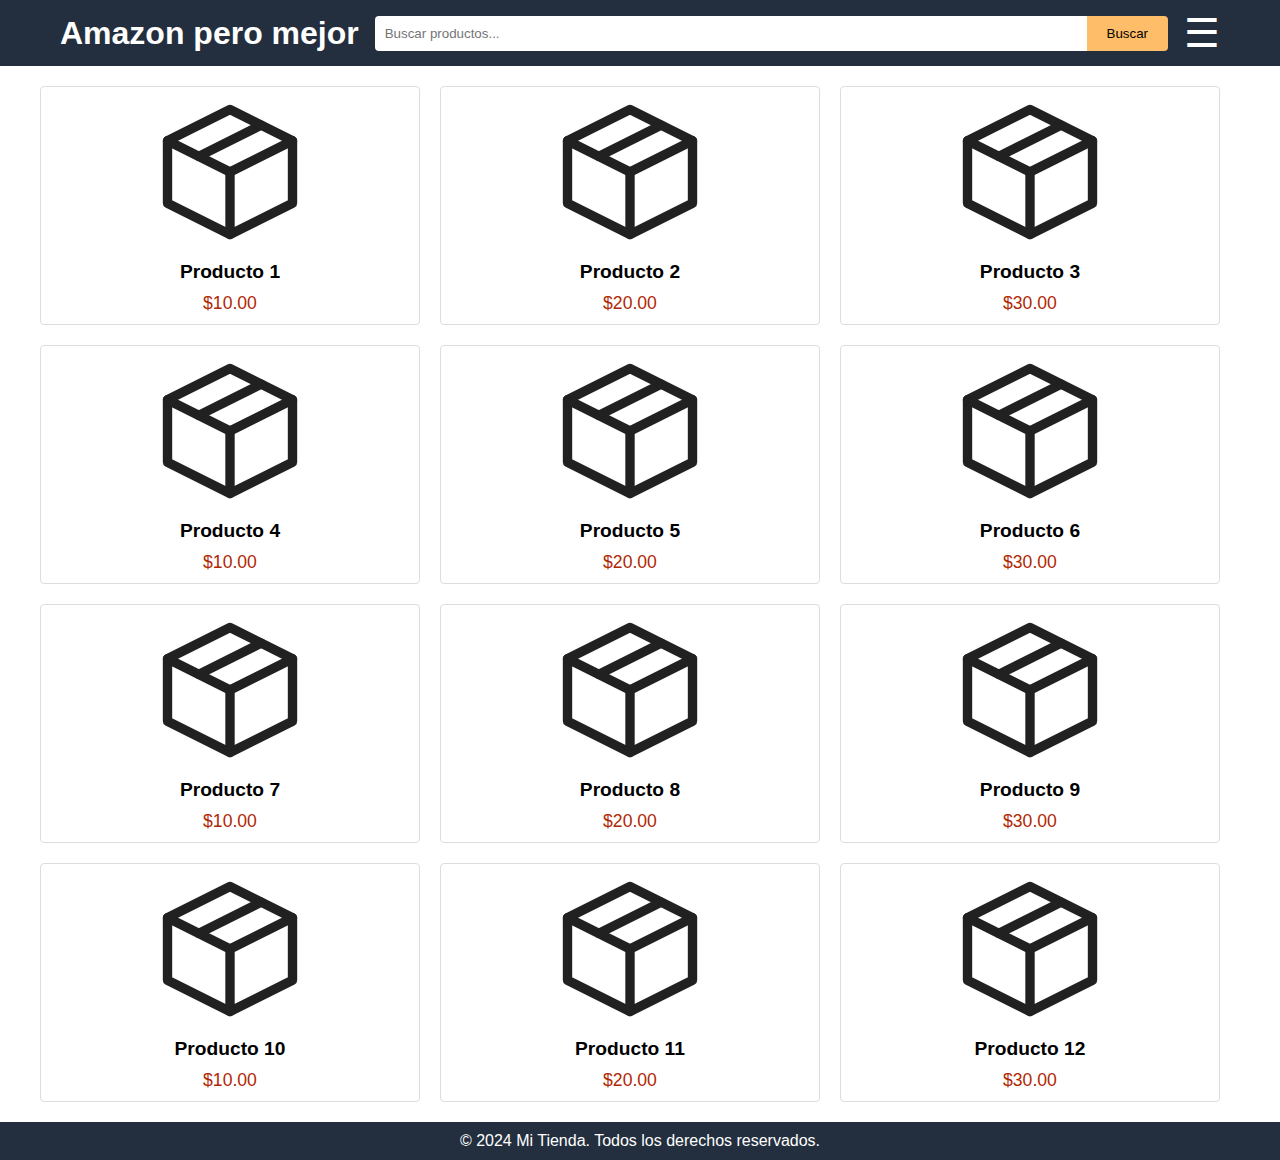
<file: index.html>
<!DOCTYPE html>
<html lang="es">
<head>
  <meta charset="UTF-8">
  <meta name="viewport" content="width=device-width, initial-scale=1.0">
  <title>Amazon</title>
  <link rel="stylesheet" href="css/style.css">
</head>
<body>
<header>
  <div class="header-container">
    <div class="logo">
      <h1>Amazon pero mejor</h1>
    </div>
    <div class="search-bar">
      <input type="text" placeholder="Buscar productos...">
      <button>Buscar</button>
    </div>
    <div class="menu">
      <button class="menu-toggle" onclick="toggleMenu()">
        <span class="menu-icon">&#9776;</span>
      </button>
      <nav id="menu" class="menu-dropdown">
        <ul>
          <li><a href="404.html">Inicio</a></li>
          <li><a href="404.html">Productos</a></li>
          <li><a href="404.html">Ofertas</a></li>
          <li><a href="404.html">Mi cuenta</a></li>
          <li><a href="404.html">Contacto</a></li>
        </ul>
      </nav>
    </div>
  </div>
</header>

<main>

  <div class="contenedor">
    <div class="producto">
      <img src="./img/product-svgrepo-com.svg" alt="Producto 1">
      <h2>Producto 1</h2>
      <p>$10.00</p>
    </div>
    <div class="producto">
      <img src="./img/product-svgrepo-com.svg" alt="Producto 2">
      <h2>Producto 2</h2>
      <p>$20.00</p>
    </div>
    <div class="producto">
      <img src="./img/product-svgrepo-com.svg" alt="Producto 3">
      <h2>Producto 3</h2>
      <p>$30.00</p>
    </div>

    <div class="producto">
      <img src="./img/product-svgrepo-com.svg" alt="Producto 1">
      <h2>Producto 4</h2>
      <p>$10.00</p>
    </div>
    <div class="producto">
      <img src="./img/product-svgrepo-com.svg" alt="Producto 2">
      <h2>Producto 5</h2>
      <p>$20.00</p>
    </div>
    <div class="producto">
      <img src="./img/product-svgrepo-com.svg" alt="Producto 3">
      <h2>Producto 6</h2>
      <p>$30.00</p>
    </div>

    <div class="producto">
      <img src="./img/product-svgrepo-com.svg" alt="Producto 1">
      <h2>Producto 7</h2>
      <p>$10.00</p>
    </div>
    <div class="producto">
      <img src="./img/product-svgrepo-com.svg" alt="Producto 2">
      <h2>Producto 8</h2>
      <p>$20.00</p>
    </div>
    <div class="producto">
      <img src="./img/product-svgrepo-com.svg" alt="Producto 3">
      <h2>Producto 9</h2>
      <p>$30.00</p>
    </div>

    <div class="producto">
      <img src="./img/product-svgrepo-com.svg" alt="Producto 1">
      <h2>Producto 10</h2>
      <p>$10.00</p>
    </div>
    <div class="producto">
      <img src="./img/product-svgrepo-com.svg" alt="Producto 2">
      <h2>Producto 11</h2>
      <p>$20.00</p>
    </div>
    <div class="producto">
      <img src="./img/product-svgrepo-com.svg" alt="Producto 3">
      <h2>Producto 12</h2>
      <p>$30.00</p>
    </div>
  </div>
</main>

<footer>
  <p>&copy; 2024 Mi Tienda. Todos los derechos reservados.</p>
</footer>

<script src="js/app.js"></script>
</body>
</html>
</file>
<file: css/style.css>
/* Estilos generales */

*{
  margin: 0;
  padding: 0;
  box-sizing: border-box;

}

body {
  font-family: Arial, sans-serif;
  margin: 0;
  padding: 0;
}

header {
  background-color: #232f3e;
  color: #ffffff;
  padding: 10px 0;

  div{
    display: flex;
    flex-direction: row;
    justify-content: space-between;
    gap: 1rem;

    .search-bar{
      display: flex;
      gap:0;
    }
  }
}

.header-container {
  display: flex;
  align-items: center;
  justify-content: space-between;
  max-width: 1200px;
  margin: 0 auto;
  padding: 0 20px;
}


.logo h1 {
  margin: 0;
}

.search-bar {
  display: flex;
  align-items: center;
  flex: 1;
}

.search-bar input {
  width: 100%;
  padding: 10px;
  border: none;
  border-radius: 4px 0 0 4px;
}

.search-bar button {
  padding: 10px 20px;
  border: none;
  background-color: #febd69;
  color: #000000;
  border-radius: 0 4px 4px 0;
  cursor: pointer;
}

.account a {
  color: #ffffff;
  text-decoration: none;
  margin-left: 20px;
}

menu {
  position: relative;
}

.menu-toggle {
  background: none;
  border: none;
  color: #ffffff;
  font-size: 40px;
  cursor: pointer;
  display: flex;
  align-items: center;
}

.menu-icon {
  display: block;
}

.menu-dropdown {
  display: none;
  position: absolute;
  top: calc(10% - 35px);
  right: calc(10% - 35px);
  background-color: #ffffff;
  color: #232f3e;
  border: 1px solid #ddd;
  border-radius: 4px;
  box-shadow: 2px 8px 16px rgba(0, 0, 0, 0.2);
  width: 200px;
}

.menu-dropdown.active {
  display: block;
}

.menu-dropdown ul {
  list-style: none;
  padding: 0;
  margin: 0;
}

.menu-dropdown ul li {
  border-bottom: 1px solid #ddd;
}

.menu-dropdown ul li:last-child {
  border-bottom: none;
}

.menu-dropdown ul li a {
  display: block;
  padding: 10px;
  text-decoration: none;
  color: #232f3e;
}

.menu-dropdown ul li a:hover {
  background-color: #f5f5f5;
}


main {
  padding: 20px;
}

.contenedor {
  display: flex;
  flex-wrap: wrap;
  gap: 20px;
  max-width: 1200px;
  margin: 0 auto;
  align-content: flex-start; !important;
}

.producto  {
  border: 1px solid #ddd;
  padding: 10px;
  border-radius: 4px;
  text-align: center;
  flex: 1 1 calc(33.333% - 40px);
  box-sizing: border-box;
  max-width: calc(33.333% - 20px);
}

.producto  img {
  width: 150px;
  height: 150px;
  object-fit: cover;
}

.producto  h2 {
  font-size: 1.2em;
  margin: 10px 0;
}

.producto  p {
  font-size: 1.1em;
  color: #b12704;
}

footer {
  background-color: #232f3e;
  color: #ffffff;
  text-align: center;
  padding: 10px 0;
  position: relative;
  bottom: 0;
  width: 100%;
}
</file>
